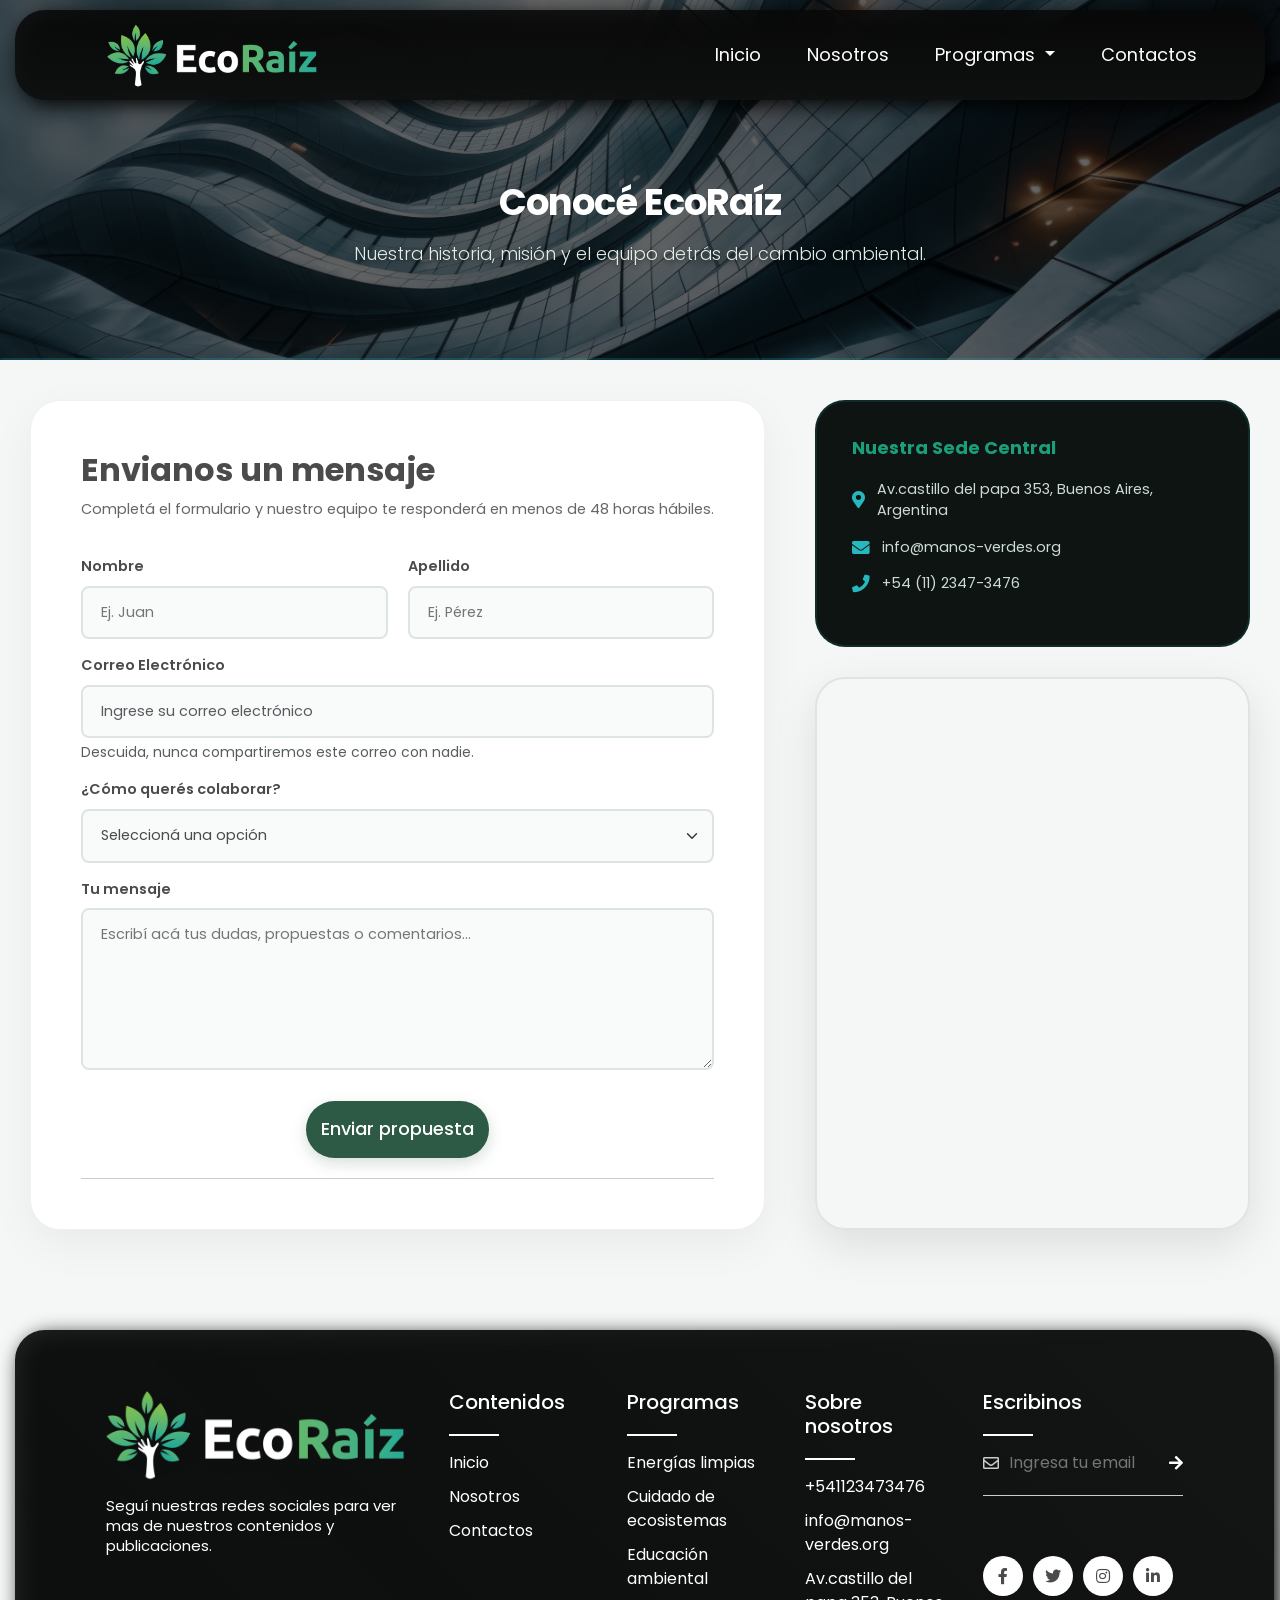
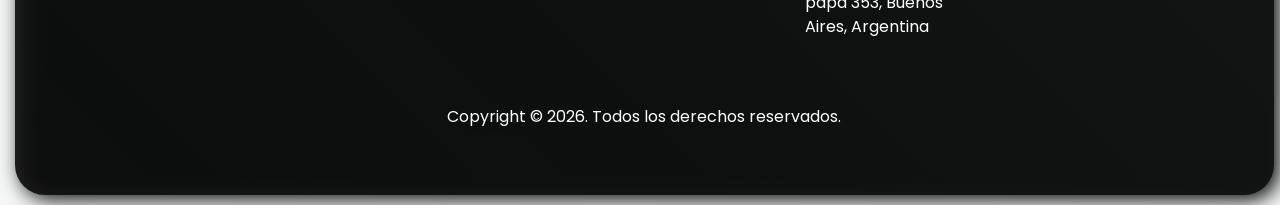
<file: contactos.html>
<DOCTYPE hmtl>
<html lang="es">
    <head>
        <meta charset="UTF-8">
        <meta name="viewport" content="width=device-width, initial-scale=1.0">
        <link rel="preconnect" href="https://fonts.googleapis.com">
        <link rel="preconnect" href="https://fonts.gstatic.com" crossorigin>
        <link href="https://fonts.googleapis.com/css2?family=DM+Sans:ital,opsz,wght@0,9..40,100..1000;1,9..40,100..1000&family=Poppins:ital,wght@0,100;0,200;0,300;0,400;0,500;0,600;0,700;0,800;0,900;1,100;1,200;1,300;1,400;1,500;1,600;1,700;1,800;1,900&family=Ubuntu:ital,wght@0,300;0,400;0,500;0,700;1,300;1,400;1,500;1,700&display=swap" rel="stylesheet">
        <title>EcoRaíz</title>
        <link href="https://cdn.jsdelivr.net/npm/bootstrap@5.3.8/dist/css/bootstrap.min.css" rel="stylesheet" integrity="sha384-sRIl4kxILFvY47J16cr9ZwB07vP4J8+LH7qKQnuqkuIAvNWLzeN8tE5YBujZqJLB" crossorigin="anonymous">
        <link rel="stylesheet" type="text/css" href="https://cdnjs.cloudflare.com/ajax/libs/font-awesome/5.15.1/css/all.min.css">
        <link rel="stylesheet" href="./CSS/estilos_css.css">
    </head>
    <body>
        <!-- Encabezado con navegación -->
        <header class="header">
            <div class="logo-container">
                <a href="index.html" class="logo-link">
                    <img src="img/logo/green-tree-ver-2.png" alt="Logo de EcoRaíz" class="logo">
                </a>
            </div>
    
            <button class="menu-toggle-btn d-md-none" type="button" data-bs-toggle="collapse" data-bs-target="#navbarNav" aria-controls="navbarNav" aria-expanded="false" aria-label="Toggle navigation">
                <i class="fas fa-bars"></i>
            </button>

            <nav class="main-nav collapse d-md-flex" id="navbarNav">
                <ul class="main-nav-list">
                    <li class="main-nav-item"><a class="main-nav-link" href="index.html">Inicio</a></li>
                    <li class="main-nav-item"><a class="main-nav-link" href="nosotros.html">Nosotros</a></li>
            
                    <li class="main-nav-item dropdown">
                        <a class="main-nav-link dropdown-toggle" href="#" id="navbarDropdown" role="button" data-bs-toggle="dropdown" aria-expanded="false">
                            Programas
                        </a>
                        <ul class="dropdown-menu sub-nav-list" aria-labelledby="navbarDropdown">
                            <li><a class="dropdown-item sub-nav-link" href="./programas.html">Energías limpias</a></li>
                            <li><a class="dropdown-item sub-nav-link" href="./Educacion-ambiental-programa.html">Educación ambiental</a></li>
                            <li><a class="dropdown-item sub-nav-link" href="./conservacion-ecosistema-programa.html">Conservación de ecosistemas</a></li>
                        </ul>
                    </li>
            
                    <li class="main-nav-item"><a class="main-nav-link" href="contactos.html">Contactos</a></li>
                </ul>
            </nav>
        </header>

        <!-- Contenido Principal -->
        <main class="main-contact-page">
            <!-- SECCION HERO SECUNDARIA -->
            <section class="hero-inner-page contact-hero">
                <div class="hero-inner-glass">
                <div class="hero-inner-content">
                        <h1 class="inner-title-gradient">Conocé EcoRaíz</h1>
                        <p class="inner-subtitle">Nuestra historia, misión y el equipo detrás del cambio ambiental.</p>
                    </div>
                </div>
            </section>

            <!-- Contenido Principal: Formulario + Mapa -->
            <section class="contact-grid-container">
        
                <!-- Bloque Izquierdo: Formulario Moderno (Estructura Final) -->
                <div class="contact-form-wrapper">
                    <h2>Envianos un mensaje</h2>
                    <p class="form-lead">Completá el formulario y nuestro equipo te responderá en menos de 48 horas hábiles.</p>
    
                    <!-- FORMULARIO -->
                    <form action="#" method="POST" id="contactForm" class="d-flex flex-column gap-3" novalidate>
                        <!-- Fila 1: Nombre y Apellido -->
                        <div class="form-group-row">
                            <div class="input-container m-0">
                            <label for="nombre">Nombre</label>
                                <input type="text" id="nombre" name="nombre" placeholder="Ej. Juan" required>
                            </div>
                            <div class="input-container m-0">
                                <label for="apellido">Apellido</label>
                                <input type="text" id="apellido" name="apellido" placeholder="Ej. Pérez" required>
                            </div>
                        </div>

                        <!-- Fila 2: Correo Electrónico -->
                        <div class="input-container m-0">
                            <label for="email">Correo Electrónico</label>
                            <input type="email" class="form-control" id="email" name="email" placeholder="Ingrese su correo electrónico" required>
                            <small id="emailHelp" class="form-text text-muted mt-1">Descuida, nunca compartiremos este correo con nadie.</small>
                        </div>

                        <!-- Fila 3: Asunto -->
                        <div class="input-container m-0">
                            <label for="inlineFormCustomSelectPref">¿Cómo querés colaborar?</label>
                            <select name="asunto" class="form-select custom-select" id="inlineFormCustomSelectPref" required>
                                <option value="" disabled selected>Seleccioná una opción</option>
                                <option value="voluntariado">Quiero ser Voluntario</option>
                                <option value="donacion">Donaciones o Alianzas Corporativas</option>
                                <option value="educacion">Talleres o Escuelas</option>
                                <option value="consulta">Consulta General</option>
                            </select>
                        </div>

                        <!-- Fila 4: Mensaje -->
                        <div class="input-container m-0">
                            <label for="mensaje">Tu mensaje</label>
                            <textarea id="mensaje" name="mensaje" rows="6" placeholder="Escribí acá tus dudas, propuestas o comentarios..." required></textarea>
                        </div>

                        <!-- Fila 5: Botón de Envío -->
                        <div class="submit-button-container">
                            <button type="submit" class="btn-submit-form">Enviar propuesta</button>
                        </div>
                        <!-- Contenedor para el mensaje de éxito de contacto -->
                        <div id="contactSuccessMessage" class="mt-3 text-center" style="display: none; color: var(--verde-1); font-weight: 600;"></div>
                    </form>
                </div>

                <!-- Bloque Derecho: Info de Sede + Mapa Embebido -->
                <div class="contact-info-map-wrapper">
                    <div class="sede-details-card">
                        <h3>Nuestra Sede Central</h3>
                        <p><i class="fas fa-map-marker-alt"></i> Av.castillo del papa 353, Buenos Aires, Argentina</p>
                        <p><i class="fas fa-envelope"></i>info@manos-verdes.org</p>
                        <p><i class="fas fa-phone"></i> +54 (11) 2347-3476</p>
                    </div>
            
                    <!-- Contenedor del mapa con bordes redondeados estilizados -->
                    <div class="map-iframe-container">
                        <iframe 
                            src="https://www.google.com/maps/embed?pb=!1m18!1m12!1m3!1d3281.8122851493016!2d-58.62479532422049!3d-34.65942477293529!2m3!1f0!2f0!3f0!3m2!1i1024!2i768!4f13.1!3m3!1m2!1s0x95bcc761b0c00001%3A0x2ffb2e7742d4a6f8!2sPlaza%20General%20San%20Mart%C3%ADn%2C%20Mor%C3%B3n!5e0!3m2!1ses-419!2sar!4v1719875000000!5m2!1ses-419!2sar" 
                            width="100%" 
                            height="100%" 
                            style="border:0;" 
                            allowfullscreen="" 
                            loading="lazy" 
                            referrerpolicy="no-referrer-when-downgrade">
                        </iframe>
                    </div>
                </div>
            </section>
        </main>
        
        <!-- Pie de la Pagina -->
        <footer>
            <div class="footer-wrap"> 
                <div class="footer-col-1"> 
                    <img src="img/logo/green-tree-ver-2.png" class="footer-logo" alt="Logo de EcoRaíz">
                    <p>Seguí nuestras redes sociales para ver mas de nuestros contenidos y publicaciones.</p>
                </div>
                <div class="footer-col-2"> <h3>Contenidos</h3>
                    <ul>
                        <li><a href="index.html">Inicio</a></li>
                        <li><a href="nosotros.html">Nosotros</a></li>
                        <li><a href="contactos.html">Contactos</a></li>
                    </ul>
                </div>

                <div class="footer-col-3"> <h3>Programas</h3>
                    <ul>
                        <li><a href="./programas.html">Energías limpias</a></li>
                        <li><a href="./conservacion-ecosistema-programa.html">Cuidado de ecosistemas</a></li>
                        <li><a href="./reforestacion-programa.html">Educación ambiental</a></li>
                    </ul>
                </div>

                <div class="footer-col-4"> <h3>Sobre nosotros</h3>
                    <ul>
                        <li><a href="tel:+541123473476">+541123473476</a></li>
                        <li><a href="mailto:info@manos-verdes.org">info@manos-verdes.org</a></li>
                        <li><address>Av.castillo del papa 353, Buenos Aires, Argentina</address></li>
                    </ul>
                </div>


                <div class="footer-col-5"> <h3>Escribinos</h3>
                    <form id="newsletterForm" novalidate>
                        <i class="far fa-envelope"></i>
                        <input type="email" id="newsletterEmail" placeholder="Ingresa tu email" required>
                        <button type="submit"><i class="fas fa-arrow-right"></i></button>
                    </form>
                    <!-- Contenedor para el mensaje de éxito del newsletter -->
                    <div id="newsletterSuccessMessage" class="mt-2" style="display: none; color: #27b7be; font-size: 0.85rem; font-weight: 500;"></div>
                    <div class="social-icons">
                        <a href="#"><i class="fab fa-facebook-f"></i></a>
                        <a href="#"><i class="fab fa-twitter"></i></a>
                        <a href="#"><i class="fab fa-instagram"></i></a>
                        <a href="#"><i class="fab fa-linkedin-in"></i></a>
                    </div>
                </div>
            </div>

            <div class="footer-2">
                <p>Copyright &copy; 2026. Todos los derechos reservados.</p>
            </div>
        </footer>
        <script src="https://cdn.jsdelivr.net/npm/bootstrap@5.3.3/dist/js/bootstrap.bundle.min.js"></script>
        <script src="./JS/main.js"></script>
    </body>
</html>
</file>
<file: CSS/estilos_css.css>
*{
    margin: 0px;
    padding: 0px;
    box-sizing: border-box;
    font-family: "Poppins", sans-serif;
}



/* body */
body{
	line-height: 1.5;
	font-family: 'Poppins', sans-serif;
    background-color: #f4f7f5;
}

/* variables */

:root{

    /* Colores */
    --negro: #000;
    --gris-oscuro: #222222d0;
    --blanco: #fff;
    --verde-1: #48a179;
    --verde-2: #2c5a45;
    --verde-3: #20ca9ac3;
    --verde-4: #347f7f;

    /* Font size */
    --font-size-s: 0.9rem;
    --font-size-n: 1rem;
    --font-size-m: 1.12rem;
    --font-size-l: 1.5rem;
    --font-size-xl: 2rem;
    --font-size-xxl: 2.3rem;

    /* Font weight */
    --font-wight-normal: 400;
    --font-wight-medium: 500;
    --font-wight-semibold: 600;
    --font-wight-bold: 700;

    /* Radio del Brode*/
    --border-radius-s: 8px;
    --border-radius-m: 30px;
    --border-radius-circle: 50%;
    
    /* Site max width */
    --site-max-width: 1300px;
}

/*dark-mode*/


.dark-mode .section-middle,
.dark-mode .section-problems,
.dark-mode .section-programs-wrapper,
.dark-mode .section-help{
    background-color: #1a1a1a;
    color: white;
}

.btn-dark-mode{
    background-color: var(--verde-1);
    color: var(--blanco);
    padding: 10px;
    border-radius: var(--border-radius-m);
    font-size: var(--font-size-n);
    transition: .3s;
}

.btn-dark-mode:hover{
    background-color: var(--verde-3);
}

/* logo barra de navegación */
.logo{
    max-height: 4rem; 
    width: auto;       
    display: flex;
    margin-left: 20%;
    margin-top: 1%;
}

/* listas*/

ul{
    list-style: none;
}

/* botones */

button{
    cursor: pointer;
    border: none;
    background: none;
}

/* imagen del hero */
img {
    width: 100%;
}

/* =======================================================
   ESTILOS BASE / ESCRITORIO (Pantallas Grandes)
   ======================================================= */
header {
    width: calc(100% - 30px); 
    height: 10vh; 
    background: linear-gradient(180deg, #080808da, #121514, #3a3e3e); 
    background-size: 300% 300%;
    border-radius: var(--border-radius-m); 
    color: var(--blanco); 
    margin: 10px 15px; 
    position: fixed;  
    display: flex; 
    align-items: center; 
    z-index: 1000; 
    justify-content: space-between; 
    padding: 0 50px; 
    filter: drop-shadow(5px 5px 10px black);
}

.logo {
    max-height: 4rem; 
    width: auto;       
    display: block;
}

/* Botón hamburguesa - Oculto en escritorio por defecto */
.menu-toggle-btn {
    display: none;
    font-size: 1.5rem;
    color: var(--blanco);
    cursor: pointer;
    background: none;
    border: none;
    padding: 8px;
}

/* Estructura de navegación en escritorio */
header .main-nav {
    display: flex;
    align-items: center;
}

.main-nav .main-nav-list {
    display: flex;
    gap: 10px;
    padding-left: 0;
    margin-bottom: 0;
    list-style: none;
}

.main-nav .main-nav-list .main-nav-link {
    padding: 10px 18px;
    font-size: var(--font-size-m);
    color: var(--blanco);
    border-radius: var(--border-radius-m);
    transition: 0.3s ease;
    text-decoration: none;
    display: inline-block;
}

.main-nav .main-nav-list .main-nav-link:hover,
.main-nav .main-nav-list .dropdown-toggle:focus {
    color: var(--blanco);
    background: var(--verde-3);
}

/* Cuadro flotante del Dropdown en Escritorio */
.main-nav .dropdown-menu {
    background: linear-gradient(170deg, #080808da, #121514, #3a3e3e); 
    background-size: 300% 300%;
    border-radius: var(--border-radius-m);
    margin-top: 15px; 
    box-shadow: 5px 5px 15px rgba(0, 0, 0, 0.5);
    padding: 10px 0;
    border: none;
}

.main-nav .dropdown-item {
    color: var(--blanco);
    font-size: var(--font-size-m);
    padding: 10px 24px;
    background: transparent;
    transition: 0.3s ease;
}

.main-nav .dropdown-item:hover {
    background-color: var(--verde-3);
    color: var(--blanco);
    border-radius: var(--border-radius-m);
    width: 100%;
}

/* =======================================================
   MEDIA QUERY: Comportamiento Responsive Barra de Navegacion (Celulares/Tablets)
   ======================================================= */
@media (max-width: 767.98px) {
    header {
        padding: 0 20px;
    }

    /* Muestra el botón hamburguesa */
    .menu-toggle-btn {
        display: inline-block; 
    }

    /* Forzamos a que el colapso se posicione de forma absoluta debajo del header */
    header .main-nav.collapse {
        position: absolute;
        top: 105%;
        left: 0;
        width: 100%;
        background: linear-gradient(45deg, #080808f2, #121514ef, #3a3e3ee6);
        backdrop-filter: blur(10px);
        -webkit-backdrop-filter: blur(10px); /* Soporte para Safari */
        border-radius: var(--border-radius-m);
        box-shadow: 0 10px 20px rgba(0, 0, 0, 0.5);
        transition: all 0.35s ease; /* Transición suave de Bootstrap */
    }

    /* Dejamos que Bootstrap controle el flujo del display, pero aseguramos la lista interna */
    .main-nav .main-nav-list {
        flex-direction: column;
        width: 100%;
        align-items: center;
        gap: 8px;
        padding: 20px 0; /* Padding interno de la caja abierta */
    }

    .main-nav .main-nav-list .main-nav-item {
        width: 80%; /* Más espacio de click en pantallas chicas */
        text-align: center;
    }

    .main-nav .main-nav-list .main-nav-link {
        width: 100%;
        text-align: center;
        padding: 12px 0;
    }

    /* Dropdown integrado al menú vertical */
    .main-nav .dropdown-menu {
        position: static; /* Rompe el flotado absoluto original de Bootstrap */
        transform: none;
        float: none;
        width: 100%;
        background: linear-gradient(100deg, #080808f2, #121514ef, #3a3e3ee6);
        box-shadow: inset 0 0 10px rgba(0,0,0,0.5);
        margin-top: 8px;
        padding: 5px 0;
        border: none;
    }

    .main-nav .dropdown-item {
        width: 100%;
        text-align: center;
        padding: 12px 0;
        border-radius: var(--border-radius-m);
        font-size: calc(var(--font-size-m) * 0.95);
    }
    
    .dropdown-toggle::after {
        margin-left: 8px;
        vertical-align: middle;
    }
}

/* hero - index*/

.section-hero {
    height: 100vh;
    width: 100%;
    background: linear-gradient(45deg, #16271f, #3b8764, #27b7be);
    background-size: 300% 300%;
    animation: color 8s ease-in-out infinite;
    display: flex;
    justify-content: center; /* Centra el bloque interno horizontalmente */
    align-items: center; /* Centra el bloque interno verticalmente */
}

@keyframes color {
    0% { background-position: 0 50%; }
    50% { background-position: 100% 50%; }
    100% { background-position: 0 50%; }
}

/* Contenedor interno: Ahora controla el espacio céntrico real */
.section-content {
    display: flex;
    align-items: center;
    justify-content: center; /* Alinea texto e imagen juntos en el centro */
    width: 100%;
    max-width: var(--site-max-width);
    margin: 0 auto;
    padding: 0 40px; /* Margen de seguridad para que no toque los bordes de la pantalla */
    gap: 100px; /* Separación fija y elegante entre el texto y la imagen */
    flex-wrap: wrap; /* Permite que en celulares la imagen baje de forma responsive */
}

/* Bloque de texto equilibrado */
.section-hero .hero-details {
    flex: 1;
    max-width: 550px; /* Evita que el texto se desparrame hacia la izquierda */
    color: var(--blanco);
}

.section-hero .hero-details .title {
    margin-top: 8px;
    font-size: var(--font-size-xxl);
    font-weight: var(--font-wight-bold);
    color: var(--blanco);
    line-height: 1.2;
}

.section-hero .hero-details .description {
    max-width: 100%; /* Corregido de 160% a 100% para respetar su columna */
    margin: 24px 0 40px;
    font-size: var(--font-size-m);
    line-height: 1.6;
}

.section-hero .hero-details .buttons .button-about-us {
   padding: 10px 26px;
   border: 2px solid transparent;
   color: var(--blanco);
   background-color: var(--gris-oscuro);
   border-radius: var(--border-radius-m);
   font-weight: var(--font-wight-medium);
   transition: 0.3s ease;
   text-decoration: none;
   filter: drop-shadow(5px 5px 10px black);
}

.section-hero .hero-details .buttons .button-about-us:hover {
   border-color: var(--blanco);
   color: var(--blanco);
   background: transparent;
   text-decoration: none;
}

/* Bloque de la imagen equilibrado */
.section-hero .hero-image-wrapper {
    flex: 0 0 420px; /* Bajado ligeramente para mejorar la proporción con el texto */
    max-width: 100%; 
    display: flex;
    justify-content: center;
}

.section-hero .hero-image-wrapper .hero-image {
    filter: drop-shadow(5px 5px 10px black);
    width: 150%;
    height: auto;
    display: block;
}


@media (max-width: 992px) {
    /* =======================================================
                        HERO PRINCIPAL
   ======================================================= */
    /* 1. Cambiamos height fijo por min-height para que la sección se estire si el texto es largo */
    .section-hero {
        height: auto; 
        min-height: 100vh;
        padding-top: 14vh; /* Espacio extra arriba para que el menú fijo no tape el título "EcoRaíz" */
        padding-bottom: 40px;
    }

    /* 2. Cambiamos el orden visual: primero el texto, abajo la imagen */
    .section-hero .section-content {
        flex-direction: column;
        gap: 40px; /* Reducimos el espacio exagerado entre el botón y la imagen */
        text-align: center; /* Centramos el texto para una estética mobile clásica */
    }

    /* 3. Permitimos que el bloque de texto use el ancho disponible en el centro */
    .section-hero .hero-details {
        max-width: 100%;
        display: flex;
        flex-direction: column;
        align-items: center; /* Centra el botón horizontalmente en móviles */
    }

    /* 4. Achicamos un poco la imagen en celulares para que no ocupe toda la pantalla */
    .section-hero .hero-image-wrapper {
        flex: 0 0 auto;
        width: 80%; /* Ocupa el 80% del ancho del celular */
        max-width: 300px;
    }
}


/* =======================================================
            HERO COMPARTIDO
   ======================================================= */
.hero-inner-page {
    width: 100%;
    min-height: 40vh; /* Le damos un poquito más de altura para que luzca la foto */
    display: flex;
    justify-content: center;
    align-items: center;
    position: relative;
    padding-top: 10vh; /* Colchón para la navbar fija */
    overflow: hidden;
    border-bottom: 2px solid rgba(39, 183, 190, 0.2); /* Línea de cierre cristalina */
}


.hero-inner-content {
    text-align: center;
}

/* Título */
.hero-inner-page .inner-title-gradient {
    font-size: var(--font-size-xxl);
    font-weight: var(--font-wight-bold);
    color: var(--blanco);
    margin-bottom: 16px;
    letter-spacing: -1px;
}

.hero-inner-page .inner-subtitle {
    font-size: var(--font-size-m);
    color: #e2ede7; /* Blanco satinado con excelente contraste */
    max-width: 620px;
    margin: 0 auto;
    line-height: 1.6;
    font-weight: 300;
    text-shadow: 0 2px 4px rgba(0, 0, 0, 0.5); /* Sombra de seguridad para las letras */
}

/* Animación sutil de aparición */
@keyframes fadeInHero {
    from {
        opacity: 0;
        transform: translateY(15px);
    }
    to {
        opacity: 1;
        transform: translateY(0);
    }
}

/* =======================================================
   RESPONSIVE (Celulares)
   ======================================================= */
@media (max-width: 992px) {
    .hero-inner-page {
        min-height: 38vh;
        padding-top: 12vh;
        background-attachment: scroll; /* Desactiva parallax en celular por rendimiento */
    }

    .hero-inner-page .inner-title-gradient {
        font-size: calc(var(--font-size-xl) * 1.2);
    }

    .hero-inner-page .inner-subtitle {
        font-size: var(--font-size-s);
    }
}
/* main */
main{
    background-color: #f4f7f5;
}

.contact-hero{
   background: linear-gradient(rgba(0, 0, 0, 0.6), rgba(0, 0, 0, 0.6)), url(../img/hero/vecteezy_ai-generated-curved-metallic-structures-with-dynamic_38814222.jpeg) no-repeat center center / cover;
}

.nosotros-hero{
    background: linear-gradient(rgba(0, 0, 0, 0.6), rgba(0, 0, 0, 0.6)), url(../img/hero/colleagues-giving-fist-bump.jpg) no-repeat center center / cover;
}

.energias-hero{
    background: linear-gradient(rgba(0, 0, 0, 0.6), rgba(0, 0, 0, 0.6)), url(../img/hero/wind-turbines-field-wind-power-station-evening-sky.jpg) no-repeat center center / cover;
}

.conservacion-hero {
                background: linear-gradient(rgba(0, 0, 0, 0.65), rgba(0, 0, 0, 0.65)), url(../img/hero/vecteezy_jungle-and-mountains-natural-background_28621316.jpg) no-repeat center center / cover;
}

.educacion-hero {
                background: linear-gradient(rgba(0, 0, 0, 0.65), rgba(0, 0, 0, 0.65)), url(../img/hero/view-diverse-adolescents-practicing-health-wellness-activities-themselves-their-community.jpg) no-repeat center center / cover;
}

/* =======================================================
   REGLAS GENERALES COMPARTIDAS
   ======================================================= */
.section-title {
    text-align: center;
    font-size: var(--font-size-xl);
    font-weight: var(--font-wight-bold);
    color: var(--gris-oscuro);
    margin-bottom: 60px;
}

.section-title::after {
    content: '';
    display: block;
    width: 60px;
    height: 4px;
    background-color: var(--verde-1);
    margin: 12px auto 0;
    border-radius: 2px;
}

/* =======================================================
   SECCIÓN DE ACCIÓN (Contenido centrado y elegante)
   ======================================================= */
.section-middle {
    background-color: #d5ffe5; /* Un fondo blanco-verdoso ecológico muy sutil */
    padding: 90px 20px;
    display: flex;
    justify-content: center;
}

.section-content-action {
    max-width: 850px; /* Evita que las líneas sean infinitas, mejorando la lectura */
    text-align: center;
}

.section-content-action h2 {
    font-size: var(--font-size-xl);
    color: var(--verde-2);
    margin-bottom: 25px;
    font-weight: var(--font-wight-bold);
}

.section-content-action p {
    font-size: var(--font-size-m);
    color: #444;
    line-height: 1.8;
}

/* =======================================================
   SECCIÓN DE PROBLEMÁTICAS (Texto Izq - Imagen Der constante)
   ======================================================= */
.section-problems {
    max-width: var(--site-max-width);
    margin: 0 auto;
    padding: 100px 40px;
}

.problems {
    display: flex;
    align-items: center;
    gap: 70px;
    margin-bottom: 100px;
}

.problems:last-child {
    margin-bottom: 0;
}

.problem-content, .problem-image {
    flex: 1;
    min-width: 300px;
}

.problem-content h3 {
    font-size: calc(var(--font-size-m) * 1.3);
    color: var(--gris-oscuro);
    margin-bottom: 20px;
    font-weight: var(--font-wight-bold);
}

.problem-content p {
    font-size: var(--font-size-m);
    color: #555;
    line-height: 1.7;
    margin-bottom: 30px;
}

/* El botón solicitado para los artículos */
.btn-problem {
    display: inline-block;
    padding: 10px 28px;
    background-color: var(--verde-2);
    color: var(--blanco);
    text-decoration: none;
    font-weight: var(--font-wight-medium);
    border-radius: var(--border-radius-m);
    transition: background-color 0.3s ease, transform 0.2s ease;
    box-shadow: 0 4px 10px rgba(44, 90, 69, 0.2);
}

.btn-problem:hover {
    background-color: var(--verde-1);
    color: var(--blanco);
    text-decoration: none;
    transform: translateY(-2px);
}

.problem-image img {
    width: 100%;
    height: 380px;
    object-fit: cover;
    border-radius: var(--border-radius-m);
    filter: drop-shadow(5px 5px 10px black);
}

.marina.problems {
    flex-direction: row-reverse;
}

@media (max-width: 992px) {
    /* Apila todos los artículos en vertical en su orden natural (Texto arriba, Imagen abajo) */
    .problems {
        flex-direction: column; 
        gap: 35px;
        margin-bottom: 70px;
    }
    
    /* Forzamos a que la marina también siga el orden vertical natural */
    .marina.problems {
        flex-direction: column; 
    }

    .problem-image img {
        height: 280px; /* Altura controlada para celulares */
    }

    .section-problems, .section-programs-wrapper {
        padding: 60px 20px;
    }
}

/*=============== SECCIÓN PROGRAMAS (VERTICAL / RESPONSIVE EN TODO DISPOSITIVO) ===============*/
.section-programs-wrapper {
  display: grid;
  place-items: center;
  margin-inline: 1.5rem;
  padding-block: 5rem;
  background-color: var(--gris-oscuro);
  margin: 0;
}

.section-title {
  font-size: var(--font-size-xl, 2rem);
  color: var(--blanco);
  margin-bottom: 3.5rem;
  text-align: center;
  font-weight: 700;
}

.card__container {
  display: grid;
  /* Escritorio: 3 columnas. En pantallas medianas pasa a 2 y en celulares a 1 sola de forma automática */
  grid-template-columns: repeat(auto-fit, minmax(290px, 1fr));
  gap: 4rem 2rem;
  width: 100%;
  max-width: var(--site-max-width, 1120px);
  justify-content: center;
  filter: drop-shadow(5px 5px 10px black);
}

.card__article {
  position: relative;
  overflow: hidden; /* Esconde el texto inicialmente */
  justify-self: center;
  width: 100%;
  max-width: 348px;
  border-radius: 1.5rem;
}

/* Imagen en formato vertical (Portrait) constante en cualquier resolución */
.card__img {
  width: 100%;
  height: 550px; /* Alto vertical optimizado */
  object-fit: cover;
  border-radius: 1.5rem;
  transition: transform .4s ease;
}

/* Caja de datos flotante inteligente (Usa porcentajes, no valores fijos) */
.card__data {
  width: calc(100% - 3rem);
  background-color: var(--container-color, #fff);
  padding: 1.5rem;
  box-shadow: 0 8px 24px hsla(0, 0%, 0%, .15);
  border-radius: 1rem;
  position: absolute;
  bottom: 1.5rem; /* Se posiciona con respecto al fondo de la tarjeta */
  left: 0;
  right: 0;
  margin-inline: auto;
  opacity: 0;
  /* La empujamos hacia abajo un 70% de su propia altura para ocultarla de forma elástica */
  transform: translateY(70%); 
  transition: transform .5s cubic-bezier(0.25, 1, 0.5, 1), opacity .4s ease;
}

.card__description {
  display: block;
  font-size: var(--small-font-size, .813rem);
  color: var(--verde-3, #20ca9a);
  font-weight: 500;
  margin-bottom: .25rem;
}

.card__title {
  font-size: var(--h2-font-size, 1.25rem);
  font-weight: 600;
  color: var(--title-color, hsl(0, 0%, 15%));
  margin-bottom: .5rem;
}

.card__text {
  font-size: var(--small-font-size, .813rem);
  color: var(--text-color, hsl(0, 0%, 35%));
  margin-bottom: 1rem;
  line-height: 1.4;
}

.card__button {
  display: inline-block;
  text-decoration: none;
  font-size: var(--small-font-size, .813rem);
  font-weight: 500;
  color: var(--verde-2, #3a7d5c);
  transition: color .3s;
}

.card__button:hover {
  text-decoration: underline;
  color: var(--verde-1, #2c5a45);
}

/*=============== INTERACCIONES HOVER (MÉTODO ULTRA RESPONSIVE) ===============*/

/* Al pasar el mouse, permitimos que la caja sobresalga de la tarjeta si es necesario */
.card__article:hover {
  overflow: initial;
}

/* Al sacar el mouse, esperamos que baje la tarjeta antes de ocultar el overflow */
.card__article:not(:hover) {
  transition-delay: .3s;
  overflow: hidden;
}

/* Efecto hover sobre la data: sube limpiamente a su posición natural */
.card__article:hover .card__data {
  opacity: 1;
  transform: translateY(0); /* Sube exactamente lo necesario sin importar cuántas líneas tenga el texto */
}

/* Ligero zoom a la foto vertical de fondo para darle vida */
.card__article:hover .card__img {
  transform: scale(1.03);
}

/*=============== DETALLES EXCLUSIVOS MÓVIL ===============*/
@media screen and (max-width: 768px) {
  .section-programs-wrapper {
    padding-block: 3rem;
  }
  .card__container {
    grid-template-columns: 1fr; /* Una sola columna: se apilan verticalmente perfectas */
    gap: 5rem 0; /* Espaciado saludable entre tarjetas apiladas */
  }
  .card__article {
    max-width: 100%; /* Aprovecha bien el ancho del celular */
  }
}

@media screen and (max-width: 340px) {
  .section-programs-wrapper { margin-inline: 1rem; }
  .card__data { padding: 1.2rem 1rem; width: calc(100% - 2rem); }
  .card__img { height: 380px; } /* Un toque más bajas en pantallas diminutas */
}

/* =======================================================
   NUEVA SECCIÓN: LÍNEA DE TIEMPO VERTICAL (TIMELINE)
   ======================================================= */
.timeline-section {
    padding: 80px 20px;
    background-color: #fdfdfd;
}

.timeline-container {
    position: relative;
    max-width: 1000px;
    margin: 50px auto 0 auto;
    filter: drop-shadow(5px 5px 10px black);
}

/* La línea central vertical */
.timeline-container::after {
    content: '';
    position: absolute;
    width: 4px;
    background-color: var(--verde-1);
    top: 0;
    bottom: 0;
    left: 50%;
    margin-left: -2px;
}

/* Contenedores de los hitos */
.timeline-item {
    padding: 10px 40px;
    position: relative;
    background-color: inherit;
    width: 50%;
    box-sizing: border-box;
    margin-bottom: 30px;
}

/* Los puntos en la línea central */
.timeline-dot {
    position: absolute;
    width: 20px;
    height: 20px;
    right: -10px;
    background-color: #ffffff;
    border: 4px solid var(--verde-2);
    top: 15px;
    border-radius: 50%;
    z-index: 1;
    transition: background-color 0.3s ease;
}

/* Posicionamiento Izquierda y Derecha */
.timeline-left {
    left: 0;
    text-align: right;
}

.timeline-right {
    left: 50%;
    text-align: left;
}

/* Corregir los puntos para los bloques de la derecha */
.timeline-right .timeline-dot {
    left: -10px;
}

/* Los bloques con las fechas flotantes */
.timeline-date {
    font-size: var(--font-size-xl);
    font-weight: var(--font-weight-bold);
    color: var(--verde-2);
    margin-bottom: 8px;
}

/* Caja de contenido interno */
.timeline-content {
    padding: 25px;
    background: #ffffff;
    border-radius: 12px;
    box-shadow: 0 4px 20px rgba(0, 0, 0, 0.05);
    border-top: 4px solid var(--verde-1);
    transition: transform 0.3s ease, box-shadow 0.3s ease;
}

.timeline-content h3 {
    font-size: var(--font-size-m);
    color: var(--verde-2);
    margin-bottom: 10px;
}

.timeline-content p {
    font-size: var(--font-size-s);
    color: #666;
    line-height: 1.6;
}

/* Espacio controlado para las futuras fotos de la línea de tiempo */
.timeline-img-placeholder {
    margin-top: 15px;
    border-radius: 8px;
    overflow: hidden;
    max-height: 180px;
}

.timeline-img-placeholder img {
    width: 100%;
    height: 100%;
    object-fit: cover;
}

/* Efectos Hover Interactivos */
.timeline-item:hover .timeline-content {
    transform: translateY(-5px);
    box-shadow: 0 10px 25px rgba(44, 90, 69, 0.15);
}

.timeline-item:hover .timeline-dot {
    background-color: var(--verde-3);
}

/* RESPONSIVE: Transforma la línea de tiempo a una sola columna en celulares */
@media screen and (max-width: 768px) {
    .timeline-container::after {
        left: 31px;
    }
    
    .timeline-item {
        width: 100%;
        padding-left: 70px;
        padding-right: 20px;
        text-align: left;
    }
    
    .timeline-left {
        left: 0;
    }
    
    .timeline-right {
        left: 0;
    }
    
    .timeline-dot {
        left: 21px !important;
        right: auto;
    }
}

/* =======================================================
   NUEVA SECCIÓN: TARJETAS DE PILARES (MODERN GRID CARDS)
   ======================================================= */
.gris{
    color: var(--gris-oscuro);
}

.pilares-section {
    padding: 80px 20px;
    background-color: #d5ffe5;
    margin-bottom: 50px;
}

.pilares-grid {
    display: grid;
    grid-template-columns: repeat(auto-fit, minmax(300px, 1fr));
    gap: 30px;
    max-width: 1100px;
    margin: 50px auto 0 auto;
}

.pilar-card {
    position: relative;
    background: #ffffff;
    padding: 40px 30px;
    border-radius: 16px;
    overflow: hidden;
    box-shadow: 0 6px 15px rgba(0, 0, 0, 0.03);
    transition: all 0.4s cubic-bezier(0.165, 0.84, 0.44, 1);
    z-index: 1;
    filter: drop-shadow(5px 5px 10px black);
}

/* Decoración superior con tu color de acento brillante */
.pilar-card::before {
    content: '';
    position: absolute;
    top: 0;
    left: 0;
    width: 100%;
    height: 6px;
    background: linear-gradient(90deg, var(--verde-1), var(--verde-3));
}

/* Badge numérico elegante */
.pilar-badge {
    position: absolute;
    top: 25px;
    right: 25px;
    font-size: var(--font-size-s);
    font-weight: var(--font-weight-bold);
    color: var(--verde-1);
    opacity: 0.7;
}

/* Icono redondo contenedor */
.pilar-icon {
    display: flex;
    align-items: center;
    justify-content: center;
    width: 55px;
    height: 55px;
    border-radius: 12px;
    background-color: rgba(72, 161, 121, 0.1);
    color: var(--verde-2);
    margin-bottom: 25px;
    transition: all 0.3s ease;
}

.pilar-card h3 {
    font-size: var(--font-size-m);
    color: var(--verde-2);
    margin-bottom: 15px;
}

.pilar-card p {
    font-size: var(--font-size-s);
    color: #555;
    line-height: 1.6;
    position: relative;
    z-index: 2;
}

/* Capa de imagen oculta que se revela con transiciones finas */
.pilar-bg-image {
    position: absolute;
    top: 0;
    left: 0;
    width: 100%;
    height: 100%;
    z-index: -1;
    opacity: 0;
    transform: scale(1.05);
    transition: all 0.4s ease;
}

.pilar-bg-image::after {
    content: '';
    position: absolute;
    width: 100%;
    height: 100%;
    background: linear-gradient(to top, rgba(44, 90, 69, 0.95), rgba(44, 90, 69, 0.8));
    top: 0;
    left: 0;
}

.pilar-bg-image img {
    width: 100%;
    height: 100%;
    object-fit: cover;
}

/* COMPORTAMIENTO INTERACTIVO HOVER */
.pilar-card:hover {
    transform: translateY(-8px);
    box-shadow: 0 15px 35px rgba(44, 90, 69, 0.2);
}

/* Cuando pases el mouse, cambiamos las propiedades de los textos para legibilidad sobre foto */
.pilar-card:hover h3, 
.pilar-card:hover p,
.pilar-card:hover .pilar-badge {
    color: #ffffff;
    opacity: 1;
}

.pilar-card:hover .pilar-icon {
    background-color: var(--verde-3);
    color: var(--verde-2);
    transform: rotate(-5deg) scale(1.05);
}

/* Mostramos la imagen de fondo de manera fluida */
.pilar-card:hover .pilar-bg-image {
    opacity: 1;
    transform: scale(1);
}
/*=============== AGREGADOS EXCLUSIVOS PARA LA SECCIÓN EQUIPO ===============*/

/* Contenedor de las redes sociales */
.card__socials {
  display: flex;
  gap: 1rem;
  margin-top: 0.75rem;
  border-top: 1px solid #e2e8f0; /* Una línea sutil divisoria arriba de los links */
  padding-top: 0.75rem;
}

/* Estilo para los links de GitHub y LinkedIn */
.social-link {
  font-size: var(--small-font-size, .813rem);
  text-decoration: none;
  font-weight: 600;
  color: var(--verde-2, #3a7d5c);
  transition: color 0.3s ease;
}

.social-link:hover {
  color: var(--verde-3, #20ca9a); /* Brilla con tu color destacado al pasar el mouse */
  text-decoration: underline;
}

/* Ajuste opcional por si el nombre de la persona queda muy grande */
.user-name {
  font-size: 1.15rem;
  margin-bottom: 0.25rem;
}

/* =======================================================
   SECCIÓN COMO AYUDAR (Cierre antes del footer)
   ======================================================= */
.section-help {
    padding: 100px 20px;
    text-align: center;
}

.help-content h2 {
    font-size: var(--font-size-xl);
    color: var(--gris-oscuro);
    margin-bottom: 15px;
}

.help-content p {
    font-size: var(--font-size-m);
    color: #555;
    margin-bottom: 30px;
}

/* =======================================================
   MEDIA QUERY (Optimización Móvil)
   ======================================================= */
@media (max-width: 992px) {
    .problems {
        flex-direction: column; /* Apila imagen debajo de texto */
        gap: 35px;
        margin-bottom: 70px;
    }
    
    .problem-image img {
        height: 280px;
    }

    .section-problems, .section-programs-wrapper {
        padding: 60px 20px;
    }
}

/* =======================================================
   SECCIÓN DE CONTACTO (Formulario + Mapa)
   ======================================================= */
.contact-grid-container {
    max-width: var(--site-max-width);
    width: calc(100% - 40px);
    margin: 40px auto 100px auto;
    display: flex;
    /* Divide la pantalla en 2 columnas iguales en computadoras */
    gap: 50px;
    padding: 0 10px;
}

/* --- BLOQUE IZQUIERDO: FORMULARIO --- */
.contact-form-wrapper {
    background-color: #ffffff; /* Fondo blanco ultra limpio para fácil lectura del formulario */
    padding: 50px;
    border-radius: var(--border-radius-m);
    box-shadow: 0 15px 45px rgba(0, 0, 0, 0.05);
    border: 1px solid #eef2f0;
}

.contact-form-wrapper h2 {
    font-size: var(--font-size-xl);
    color: var(--gris-oscuro);
    margin-bottom: 10px;
    font-weight: var(--font-wight-bold);
}

.form-lead {
    font-size: var(--font-size-s);
    color: #666;
    margin-bottom: 35px;
}

/* Inputs y estructura interna del formulario */
.form-group-row {
    display: flex;
    gap: 20px;
    width: 100%;
}

.input-container {
    display: flex;
    flex-direction: column;
    margin-bottom: 10px;
    margin-top: 10px;
    width: 100%;
}

.input-container label {
    font-size: var(--font-size-s);
    color: var(--gris-oscuro);
    font-weight: var(--font-wight-semibold);
    margin-bottom: 8px;
}

.input-container input,
.input-container select,
.input-container textarea {
    padding: 14px 18px;
    font-size: var(--font-size-s);
    border: 2px solid #dde4e1;
    border-radius: var(--border-radius-s);
    background-color: #f9fbfb;
    color: var(--gris-oscuro);
    outline: none;
    transition: all 0.3s ease;
}

/* Enfoque premium interactivo: bordes neón/turquesa igual que tus botones */
.input-container input:focus,
.input-container select:focus,
.input-container textarea:focus {
    border-color: #27b7be;
    background-color: #ffffff;
    box-shadow: 0 0 10px rgba(39, 183, 190, 0.15);
}

/* Botón de envío que hereda el estilo EcoRaíz */
.btn-submit-form {
    width: 100%;
    padding: 15px;
    background-color: var(--verde-2);
    color: var(--blanco);
    border: none;
    border-radius: var(--border-radius-m);
    font-size: var(--font-size-m);
    font-weight: var(--font-wight-medium);
    cursor: pointer;
    transition: all 0.3s ease;
    box-shadow: 0 5px 15px rgba(44, 90, 69, 0.2);
    margin-top: 15px;
}

.btn-submit-form:hover {
    background-color: var(--verde-1);
    transform: translateY(-2px);
    box-shadow: 0 8px 20px rgba(44, 90, 69, 0.3);
}

/* --- BLOQUE DERECHO: INFO Y MAPA --- */
.contact-info-map-wrapper {
    display: flex;
    flex-direction: column;
    gap: 30px;
}

/* Tarjeta informativa oscura a juego con las Cards de programas */
.sede-details-card {
    background-color: #0d1411; /* Oscuro boscoso */
    padding: 35px;
    border-radius: var(--border-radius-m);
    color: var(--blanco);
    border: 2px solid rgba(39, 183, 190, 0.15);
}

.sede-details-card h3 {
    font-size: var(--font-size-m);
    color: var(--verde-3); /* Color destacado */
    margin-bottom: 20px;
    font-weight: var(--font-wight-bold);
}

.sede-details-card p {
    font-size: var(--font-size-s);
    color: #cedad4;
    margin-bottom: 15px;
    display: flex;
    align-items: center;
    gap: 12px;
}

.sede-details-card p i {
    color: #27b7be; /* Íconos turquesa */
    font-size: 1.1rem;
}

/* Contenedor adaptativo para el mapa */
.map-iframe-container {
    width: 100%;
    flex-grow: 1; /* Permite que el mapa se estire para igualar la altura del formulario */
    min-height: 350px;
    border-radius: var(--border-radius-m);
    overflow: hidden;
    box-shadow: 0 15px 45px rgba(0, 0, 0, 0.1);
    border: 2px solid #dde4e1;
}

/* =======================================================
   RESPONSIVE OPTIMIZADO PARA MÓVILES
   ======================================================= */
@media (max-width: 992px) {
    .contact-grid-container {
        /* En celulares y tablets pasa de 2 columnas a 1 sola */
        grid-template-columns: 1fr; 
        gap: 40px;
        margin-bottom: 60px;
        display: grid;
    }

    .contact-form-wrapper {
        padding: 35px 20px;
    }

    .form-group-row {
        flex-direction: column; /* Apila Nombre y Email en vertical en pantallas chicas */
        gap: 0;
    }
    
    .map-iframe-container {
        height: 300px; /* Altura controlada fija en móviles */
    }
}

/* Footer */
footer {
    width: 98.35%;
    position: relative; /* Corregido: 'flex' no es un valor válido para position, lo ideal es relative o block */
    bottom: 0;
    background: linear-gradient(45deg, #080808da, #121514, #3a3e3e);
    background-size: 300% 300%;
    border-radius: var(--border-radius-m);
    color: var(--blanco);
    padding: 50px 20px;
    margin: 10px 15px;
    filter: drop-shadow(5px 5px 10px black);
}

.footer-logo {
    width: 100%; /* Ajustado para que responda al contenedor de la columna */
    max-width: 300px;
    height: auto;     
}

.footer-wrap { /* Cambiado de .container */
    width: 90%;
    margin: auto;
    display: flex;
    justify-content: space-between;
    align-items: flex-start;
    flex-wrap: wrap;
}

.footer-wrap h3::after {
    content: "";
    display: block;
    height: 2px;
    width: 50px;
    background: #fff;
    margin-top: 20px;
}

.footer-wrap li a:hover {
    color: var(--verde-3);
    transition: all 0.5s ease;
}

.footer-col-1 { /* Cambiado de .col-1 */
    flex-basis: 30%;
    padding: 10px;
    margin-bottom: 20px;
}

.footer-col-1 p {
    color: inherit;
    font-size: 15px;
    line-height: 20px;
    padding-top: 15px;
}

.footer-col-2 { /* Cambiado de .col-2 */
    flex-basis: 15%;
    padding: 10px;
    margin-bottom: 20px;
}

.footer-col-2 h3 {
    color: var(--blanco);
    font-size: 20px;
    margin-bottom: 15px;
}

.footer-col-2 ul {
    list-style: none;
}

.footer-col-2 ul li {
    margin-bottom: 10px;
}

.footer-col-2 ul li a {
    color: var(--blanco);
    text-decoration: none;
}

.footer-col-3 { /* Cambiado de .col-2 */
    flex-basis: 15%;
    padding: 10px;
    margin-bottom: 20px;
}

.footer-col-3 h3 {
    color: var(--blanco);
    font-size: 20px;
    margin-bottom: 15px;
}

.footer-col-3 ul {
    list-style: none;
}

.footer-col-3 ul li {
    margin-bottom: 10px;
}

.footer-col-3 ul li a {
    color: var(--blanco);
    text-decoration: none;
}

.footer-col-4 { /* Cambiado de .col-3 */
    flex-basis: 15%;
    padding: 10px;
    margin-bottom: 20px;
}

.footer-col-4 h3 {
    color: var(--blanco);
    font-size: 20px;
    margin-bottom: 15px;
}

.footer-col-4 ul {
    list-style: none;
}

.footer-col-4 ul li {
    margin-bottom: 10px;
}

.footer-col-4 ul li a {
    color: var(--blanco);
    text-decoration: none;
}

.footer-col-5 { /* Cambiado de .col-4 */
    flex-basis: 20%;
    padding: 10px;
    margin-bottom: 20px;
}

.footer-col-5 h3 {
    color: var(--blanco);
    font-size: 20px;
    margin-bottom: 15px;
}

form {
    display: flex;
    justify-content: space-between;
    align-items: center;
    border-bottom: 1px solid #ccc;
    padding-bottom: 20px;
}

form .far {
    color: #ccc;
    margin-right: 10px;
}

form input {
    background: transparent;
    width: 100%;
    border: none;
    color: var(--blanco);
    outline: none;
}

form button {
    background: transparent;
    border: none;
    color: var(--blanco);
    cursor: pointer;
    outline: none;
}

.social-icons {
    margin-top: 60px;
    display: flex;
}

.social-icons a {
    display: flex;
    width: 40px;
    height: 40px;
    background: var(--blanco);
    color: var(--gris-oscuro);
    text-decoration: none;
    text-align: center;
    justify-content: center;
    align-items: center;
    line-height: 40px;
    border-radius: 50%;
    margin-right: 10px;
    margin-bottom: 10px;
    transition: all 0.5s ease;
}

.social-icons a:hover {
    background: var(--verde-3);
    color: var(--blanco);
    transition: all 0.5s ease;
}

.footer-2 {
    width: 100%;
    color: var(--blanco);
    padding-top: 20px;
    text-align: center;
}

.footer-col-2 ul, 
.footer-col-3 ul, .footer-col-4 ul {
    padding-left: 0;
    margin-left: 0;
}
</file>
